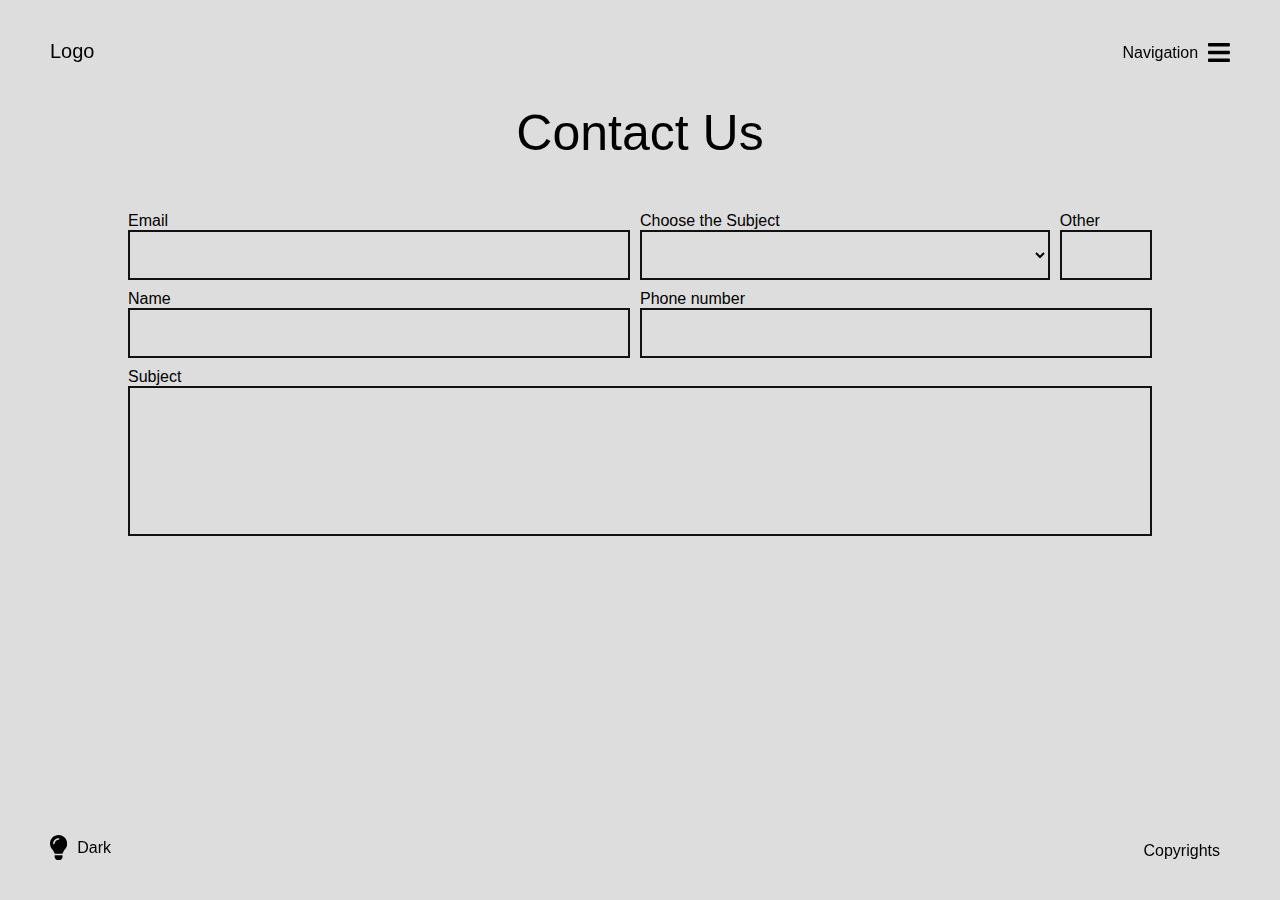
<file: contact.html>
<!DOCTYPE html>
<html lang="en">
	<head>
		<title>Logo</title>
		<meta charset="utf-8">
		<meta name="viewport" content="width=device-width, initial-scale=1.0">
		<link href="http://fonts.cdnfonts.com/css/gotham" rel="stylesheet">
		<link rel="stylesheet" type="text/css" href="contact.css">
		<link rel="stylesheet" type="text/css" href="general.css">
		<script type="text/javascript" src="myscripts.js"></script>
	</head>
	<body>
		<header>
			<div class="ui ui-top">
				<a href="/index" class="title">Logo</a>
			</div>
			<div class="ui ui-top">
				<div>
					<button onclick="openNav()">
						<span>Navigation</span>
						<svg aria-hidden="true" focusable="false" data-prefix="fas" data-icon="bars" class="svg-inline--fa fa-bars fa-w-14" role="img" xmlns="http://www.w3.org/2000/svg" viewBox="0 0 448 512">
							<path fill="currentColor" d="M16 132h416c8.837 0 16-7.163 16-16V76c0-8.837-7.163-16-16-16H16C7.163 60 0 67.163 0 76v40c0 8.837 7.163 16 16 16zm0 160h416c8.837 0 16-7.163 16-16v-40c0-8.837-7.163-16-16-16H16c-8.837 0-16 7.163-16 16v40c0 8.837 7.163 16 16 16zm0 160h416c8.837 0 16-7.163 16-16v-40c0-8.837-7.163-16-16-16H16c-8.837 0-16 7.163-16 16v40c0 8.837 7.163 16 16 16z"></path>
						</svg>
					</button>
				</div>
			</div>
		</header>
		<div class="ui ui-bottom">
			<div>
				<button>
					<svg aria-hidden="true" focusable="false" data-prefix="fas" data-icon="lightbulb" class="svg-inline--fa fa-lightbulb fa-w-11" role="img" xmlns="http://www.w3.org/2000/svg" viewBox="0 0 352 512">
						<path fill="currentColor" d="M96.06 454.35c.01 6.29 1.87 12.45 5.36 17.69l17.09 25.69a31.99 31.99 0 0 0 26.64 14.28h61.71a31.99 31.99 0 0 0 26.64-14.28l17.09-25.69a31.989 31.989 0 0 0 5.36-17.69l.04-38.35H96.01l.05 38.35zM0 176c0 44.37 16.45 84.85 43.56 115.78 16.52 18.85 42.36 58.23 52.21 91.45.04.26.07.52.11.78h160.24c.04-.26.07-.51.11-.78 9.85-33.22 35.69-72.6 52.21-91.45C335.55 260.85 352 220.37 352 176 352 78.61 272.91-.3 175.45 0 73.44.31 0 82.97 0 176zm176-80c-44.11 0-80 35.89-80 80 0 8.84-7.16 16-16 16s-16-7.16-16-16c0-61.76 50.24-112 112-112 8.84 0 16 7.16 16 16s-7.16 16-16 16z"></path>
					</svg>
					<span>Dark</span>
				</button>
			</div>
		</div>
		<div class="ui ui-bottom">
			<span>Copyrights</span>
		</div>
		<nav>
			<div class="nav-head">
				<div>
					<a href="/index" class="title">Logo</a>
				</div>
				<div class="social">
					<a href="youtube.com">Youtube</a>
					<span>|</span>
					<a href="soundcloud.com">Soundcloud</a>
					<span>|</span>
					<a href="facebook.com">Facebook</a>
				</div>
				<div>
					<div>
						<button onclick="closeNav()">
							<span>Close</span>
							<svg aria-hidden="true" focusable="false" data-prefix="fas" data-icon="times" class="svg-inline--fa fa-times fa-w-11" role="img" xmlns="http://www.w3.org/2000/svg" viewBox="0 0 352 512">
								<path fill="currentColor" d="M242.72 256l100.07-100.07c12.28-12.28 12.28-32.19 0-44.48l-22.24-22.24c-12.28-12.28-32.19-12.28-44.48 0L176 189.28 75.93 89.21c-12.28-12.28-32.19-12.28-44.48 0L9.21 111.45c-12.28 12.28-12.28 32.19 0 44.48L109.28 256 9.21 356.07c-12.28 12.28-12.28 32.19 0 44.48l22.24 22.24c12.28 12.28 32.2 12.28 44.48 0L176 322.72l100.07 100.07c12.28 12.28 32.2 12.28 44.48 0l22.24-22.24c12.28-12.28 12.28-32.19 0-44.48L242.72 256z"></path>
							</svg>
						</button>
					</div>
				</div>
			</div>
			<div class="nav-content">
				<div>
					<ul>
						<li><a href="/index">Home</a></li>
						<li><a href="/upcoming">Upcoming</a></li>
						<li><a href="/music">Music</a></li>
						<li><a href="/about">About Us</a></li>
						<li><a href="/merch">Merch</a></li>
						<li><a href="/contact">Contacts</a></li>
					</ul>
				</div>
			</div>
			<div class="nav-foot">
				<div>
					<div>
						<button>
							<svg aria-hidden="true" focusable="false" data-prefix="fas" data-icon="lightbulb" class="svg-inline--fa fa-lightbulb fa-w-11" role="img" xmlns="http://www.w3.org/2000/svg" viewBox="0 0 352 512">
								<path fill="currentColor" d="M96.06 454.35c.01 6.29 1.87 12.45 5.36 17.69l17.09 25.69a31.99 31.99 0 0 0 26.64 14.28h61.71a31.99 31.99 0 0 0 26.64-14.28l17.09-25.69a31.989 31.989 0 0 0 5.36-17.69l.04-38.35H96.01l.05 38.35zM0 176c0 44.37 16.45 84.85 43.56 115.78 16.52 18.85 42.36 58.23 52.21 91.45.04.26.07.52.11.78h160.24c.04-.26.07-.51.11-.78 9.85-33.22 35.69-72.6 52.21-91.45C335.55 260.85 352 220.37 352 176 352 78.61 272.91-.3 175.45 0 73.44.31 0 82.97 0 176zm176-80c-44.11 0-80 35.89-80 80 0 8.84-7.16 16-16 16s-16-7.16-16-16c0-61.76 50.24-112 112-112 8.84 0 16 7.16 16 16s-7.16 16-16 16z"></path>
							</svg>
							<span>Dark</span>
						</button>
					</div>
				</div>
				<div>
					<span>Copyrights</span>
				</div>
			</div>
		</nav>
		<main>
			<div class="co-container">
				<div class="co-head">
					<span>Contact Us</span>
				</div>
				<div class="co-content">
					<form>
						<div class="first">
							<div class="email">
								<label for="email">Email</label>
								<input type="text" id="email" name="email">
							</div>
							<div class="select">
								<label for="chooseSubject">Choose the Subject</label>
								<select id="chooseSubject">
									<option value="" disabled selected hidden></option>
									<option value="option1">Option1</option>
									<option value="option2">Option2</option>
								</select>
							</div>
							<div class="other">
								<label for="other">Other</label>
								<input type="text" id="other" name="other">
							</div>
						</div>
						<div class="second">
							<div class="name">
								<label for="name">Name</label>
								<input type="text" id="name" name="name">
							</div>
							<div class="number">
								<label for="number">Phone number</label>
								<input type="number" id="number" name="phoneNumber">
							</div>
						</div>
						<div class="subject">
							<label for="subject">Subject</label>
							<input type="text" id="subject" name="subject">
						</div>
					</form>
				</div>
			</div>
		</main>
	</body>
</html>
</file>
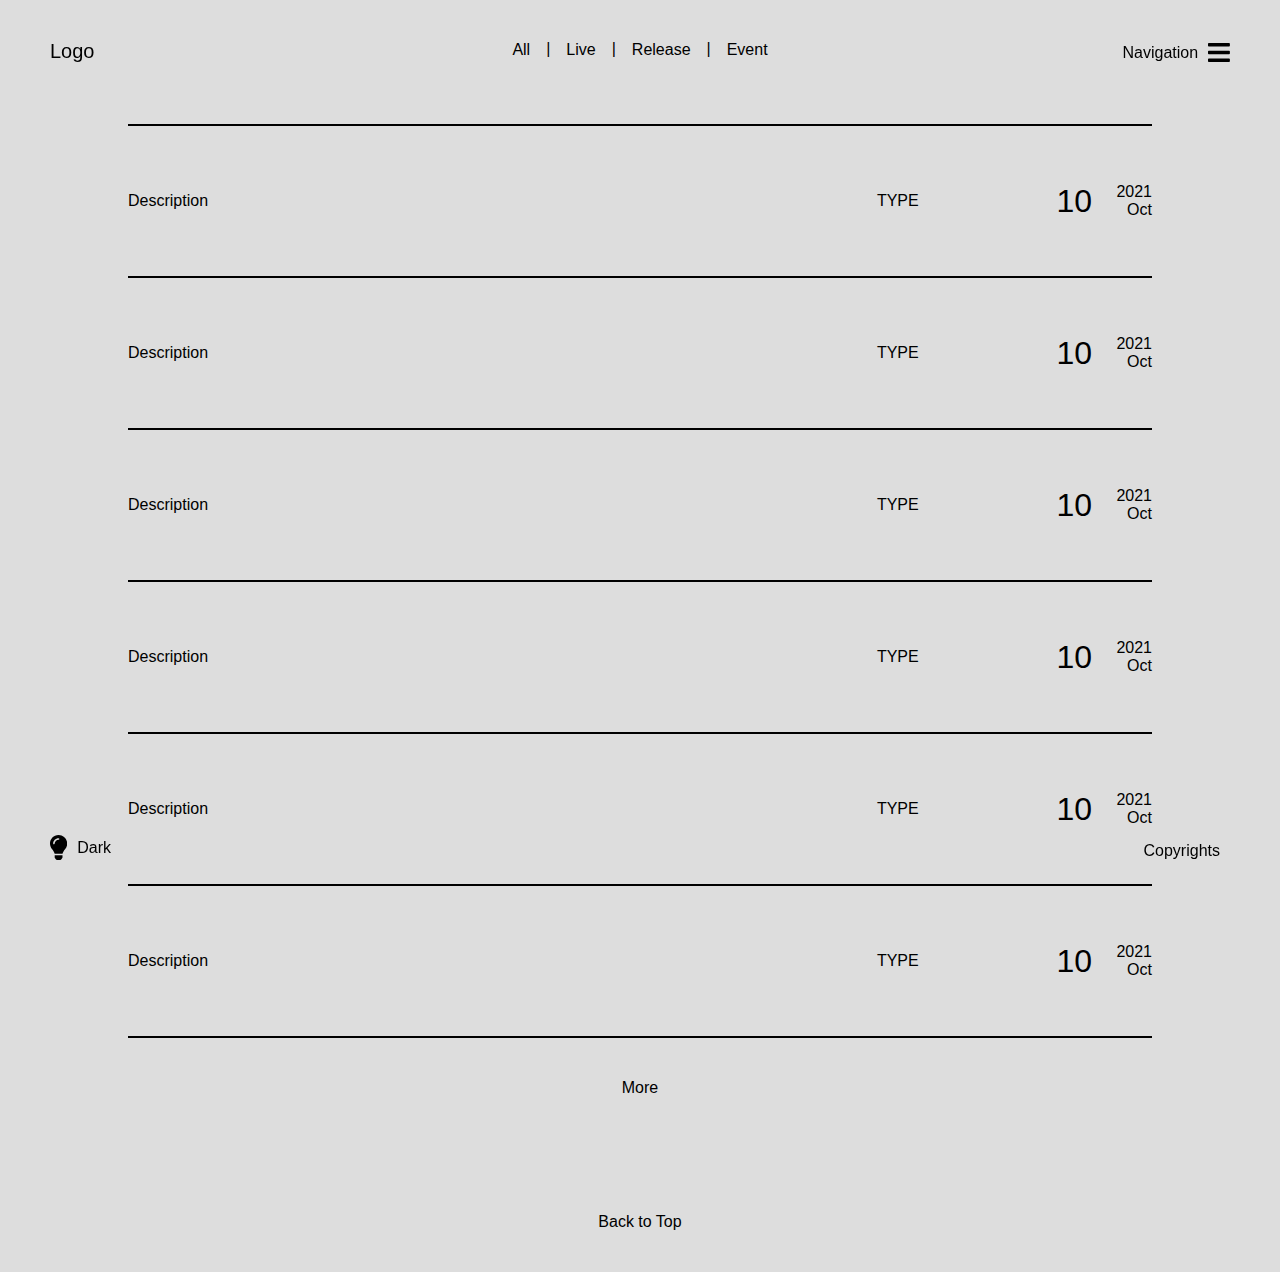
<file: upcoming.html>
<!DOCTYPE html>
<html lang="en">
	<head>
		<title>Upcoming</title>
		<meta charset="utf-8">
		<meta name="viewport" content="width=device-width, initial-scale=1.0">
		<link href="http://fonts.cdnfonts.com/css/gotham" rel="stylesheet">
		<link rel="stylesheet" type="text/css" href="upcoming.css">
		<link rel="stylesheet" type="text/css" href="general.css">
		<script type="text/javascript" src="myscripts.js"></script>
	</head>
	<body>
		<header>
			<div class="ui ui-top">
				<a href="/index" class="title">Logo</a>
			</div>
			<div class="ui ui-top">
				<div>
					<button onclick="openNav()">
						<span>Navigation</span>
						<svg aria-hidden="true" focusable="false" data-prefix="fas" data-icon="bars" class="svg-inline--fa fa-bars fa-w-14" role="img" xmlns="http://www.w3.org/2000/svg" viewBox="0 0 448 512">
							<path fill="currentColor" d="M16 132h416c8.837 0 16-7.163 16-16V76c0-8.837-7.163-16-16-16H16C7.163 60 0 67.163 0 76v40c0 8.837 7.163 16 16 16zm0 160h416c8.837 0 16-7.163 16-16v-40c0-8.837-7.163-16-16-16H16c-8.837 0-16 7.163-16 16v40c0 8.837 7.163 16 16 16zm0 160h416c8.837 0 16-7.163 16-16v-40c0-8.837-7.163-16-16-16H16c-8.837 0-16 7.163-16 16v40c0 8.837 7.163 16 16 16z"></path>
						</svg>
					</button>
				</div>
			</div>
		</header>
		<div class="ui ui-bottom">
			<div>
				<button>
					<svg aria-hidden="true" focusable="false" data-prefix="fas" data-icon="lightbulb" class="svg-inline--fa fa-lightbulb fa-w-11" role="img" xmlns="http://www.w3.org/2000/svg" viewBox="0 0 352 512">
						<path fill="currentColor" d="M96.06 454.35c.01 6.29 1.87 12.45 5.36 17.69l17.09 25.69a31.99 31.99 0 0 0 26.64 14.28h61.71a31.99 31.99 0 0 0 26.64-14.28l17.09-25.69a31.989 31.989 0 0 0 5.36-17.69l.04-38.35H96.01l.05 38.35zM0 176c0 44.37 16.45 84.85 43.56 115.78 16.52 18.85 42.36 58.23 52.21 91.45.04.26.07.52.11.78h160.24c.04-.26.07-.51.11-.78 9.85-33.22 35.69-72.6 52.21-91.45C335.55 260.85 352 220.37 352 176 352 78.61 272.91-.3 175.45 0 73.44.31 0 82.97 0 176zm176-80c-44.11 0-80 35.89-80 80 0 8.84-7.16 16-16 16s-16-7.16-16-16c0-61.76 50.24-112 112-112 8.84 0 16 7.16 16 16s-7.16 16-16 16z"></path>
					</svg>
					<span>Dark</span>
				</button>
			</div>
		</div>
		<div class="ui ui-bottom">
			<span>Copyrights</span>
		</div>
		<nav>
			<div class="nav-head">
				<div>
					<a href="/index" class="title">Logo</a>
				</div>
				<div class="social">
					<a href="youtube.com">Youtube</a>
					<span>|</span>
					<a href="soundcloud.com">Soundcloud</a>
					<span>|</span>
					<a href="facebook.com">Facebook</a>
				</div>
				<div>
					<div>
						<button onclick="closeNav()">
							<span>Close</span>
							<svg aria-hidden="true" focusable="false" data-prefix="fas" data-icon="times" class="svg-inline--fa fa-times fa-w-11" role="img" xmlns="http://www.w3.org/2000/svg" viewBox="0 0 352 512">
								<path fill="currentColor" d="M242.72 256l100.07-100.07c12.28-12.28 12.28-32.19 0-44.48l-22.24-22.24c-12.28-12.28-32.19-12.28-44.48 0L176 189.28 75.93 89.21c-12.28-12.28-32.19-12.28-44.48 0L9.21 111.45c-12.28 12.28-12.28 32.19 0 44.48L109.28 256 9.21 356.07c-12.28 12.28-12.28 32.19 0 44.48l22.24 22.24c12.28 12.28 32.2 12.28 44.48 0L176 322.72l100.07 100.07c12.28 12.28 32.2 12.28 44.48 0l22.24-22.24c12.28-12.28 12.28-32.19 0-44.48L242.72 256z"></path>
							</svg>
						</button>
					</div>
				</div>
			</div>
			<div class="nav-content">
				<div>
					<ul>
						<li><a href="/index">Home</a></li>
						<li><a href="/upcoming">Upcoming</a></li>
						<li><a href="/music">Music</a></li>
						<li><a href="/about">About Us</a></li>
						<li><a href="/merch">Merch</a></li>
						<li><a href="/contact">Contacts</a></li>
					</ul>
				</div>
			</div>
			<div class="nav-foot">
				<div>
					<div>
						<button>
							<svg aria-hidden="true" focusable="false" data-prefix="fas" data-icon="lightbulb" class="svg-inline--fa fa-lightbulb fa-w-11" role="img" xmlns="http://www.w3.org/2000/svg" viewBox="0 0 352 512">
								<path fill="currentColor" d="M96.06 454.35c.01 6.29 1.87 12.45 5.36 17.69l17.09 25.69a31.99 31.99 0 0 0 26.64 14.28h61.71a31.99 31.99 0 0 0 26.64-14.28l17.09-25.69a31.989 31.989 0 0 0 5.36-17.69l.04-38.35H96.01l.05 38.35zM0 176c0 44.37 16.45 84.85 43.56 115.78 16.52 18.85 42.36 58.23 52.21 91.45.04.26.07.52.11.78h160.24c.04-.26.07-.51.11-.78 9.85-33.22 35.69-72.6 52.21-91.45C335.55 260.85 352 220.37 352 176 352 78.61 272.91-.3 175.45 0 73.44.31 0 82.97 0 176zm176-80c-44.11 0-80 35.89-80 80 0 8.84-7.16 16-16 16s-16-7.16-16-16c0-61.76 50.24-112 112-112 8.84 0 16 7.16 16 16s-7.16 16-16 16z"></path>
							</svg>
							<span>Dark</span>
						</button>
					</div>
				</div>
				<div>
					<span>Copyrights</span>
				</div>
			</div>
		</nav>
		<main>
			<div class="up-header">
				<button>All</button>
				<span>|</span>
				<button>Live</button>
				<span>|</span>
				<button>Release</button>
				<span>|</span>
				<button>Event</button>
			</div>
			<div class="up-content">
				<ul class="up-list">
					<li>
						<a href="">
							<div class="desc">
								<span>Description</span>
							</div>
							<div class="type">
								<span>Type</span>
							</div>
							<div class="date">
								<div>
									<span>10</span>
								</div>
								<div class="month">
									<span>2021</span>
									<span>Oct</span>
								</div>
							</div>
						</a>
					</li>
					<li>
						<a href="">
							<div class="desc">
								<span>Description</span>
							</div>
							<div class="type">
								<span>Type</span>
							</div>
							<div class="date">
								<div>
									<span>10</span>
								</div>
								<div class="month">
									<span>2021</span>
									<span>Oct</span>
								</div>
							</div>
						</a>
					</li>
					<li>
						<a href="">
							<div class="desc">
								<span>Description</span>
							</div>
							<div class="type">
								<span>Type</span>
							</div>
							<div class="date">
								<div>
									<span>10</span>
								</div>
								<div class="month">
									<span>2021</span>
									<span>Oct</span>
								</div>
							</div>
						</a>
					</li>
					<li>
						<a href="">
							<div class="desc">
								<span>Description</span>
							</div>
							<div class="type">
								<span>Type</span>
							</div>
							<div class="date">
								<div>
									<span>10</span>
								</div>
								<div class="month">
									<span>2021</span>
									<span>Oct</span>
								</div>
							</div>
						</a>
					</li>
					<li>
						<a href="">
							<div class="desc">
								<span>Description</span>
							</div>
							<div class="type">
								<span>Type</span>
							</div>
							<div class="date">
								<div>
									<span>10</span>
								</div>
								<div class="month">
									<span>2021</span>
									<span>Oct</span>
								</div>
							</div>
						</a>
					</li>
					<li>
						<a href="">
							<div class="desc">
								<span>Description</span>
							</div>
							<div class="type">
								<span>Type</span>
							</div>
							<div class="date">
								<div>
									<span>10</span>
								</div>
								<div class="month">
									<span>2021</span>
									<span>Oct</span>
								</div>
							</div>
						</a>
					</li>
				</ul>
				<div class="extend-button">
					<button>More</button>
				</div>
			</div>
		</main>
		<footer>
			<button>Back to Top</button>
		</footer>
	</body>
</html>
</file>
<file: contact.css>
main {
	width: 100%;
	padding-top: 40px;
}
	.co-container {
		width: 80%;
		padding: 5% 10%;
	}
		.co-head {
			text-align: center;
			font-size: 50px;
			padding-bottom: 50px; 
		}
		.co-content form {
			display: flex;
			flex-direction: column;
			justify-content: space-between;
			gap: 10px;
		}
			.co-content form label {
				margin-bottom: 5px;
			}
			.first {
				display: flex;
				justify-content: space-between;
			}
				.email {
					width: 49%;
				}
				.select {
					width: 40%;
				}
				.other {
					width: 9%;
				}
			.second {
				display: flex;
				justify-content: space-between;
			}
				.name {
					width: 49%;
				}
				.number {
					width: 50%;
				}
			.subject {

			}
				.subject input {
					height: 150px;
					line-height: 10px;
					padding: 0 5px;
				}
</file>
<file: general.css>
/* TYPOGRAPHY */
body, button, option {
	color: black;
	font-family: 'Gotham', sans-serif;
	font-size: 16px;
}
a {
	text-decoration: none;
	color: black;
}
.title {
	font-size: 20px;
}
/* FORMS */
input, select {
	width: 100%;
	border: 2px solid #111111;
	background: #dddddd;
	height: 50px;
	box-sizing: border-box;
	font-family: 'Gotham', sans-serif;
	font-size: 20px;
}
/* STRUCTURE */
body, html {
	margin: 0;
	height: 100%;
	width: 100%;
	background-color: #dddddd;
	position: absolute;
}
	header {
		height: 0;
		width: 100%;
	}
		.ui-top {
			align-items: flex-end;
			top: 40px;
		}
		.ui-top:nth-of-type(odd) {
			left: 50px;
		}
		.ui-top:nth-of-type(even) {
			right: 50px;
		}
			.ui-top button {
				justify-content: flex-end;
			}
	.ui-bottom {
		align-items: flex-start;
		bottom: 40px;
	}
	.ui-bottom:nth-of-type(odd) {
		left: 50px;
	}
	.ui-bottom:nth-of-type(even) {
		right: 50px;
	}
	main .ui-bottom {
		right: 50px;
	}
.ui {
	display: flex;
	position: fixed;
	z-index: 90;
}
	.ui span {
		padding: 0 10px;
	}
	.ui div {
		display: flex;
		align-items: center;
		border: none;
		width: 100%;
	}
	.ui div button {
		display: flex;
		align-items: center;
		width: 100%;
		padding: 0;
	}
button {
	background-color: transparent;
	border: none;
	cursor: pointer;
}
button svg {
	height: 25px;
}
.extend-button {
	border-top: solid black 2px;
	text-align: center;
	padding-top: 40px;
}
footer {
	display: flex;
	justify-content: center;
	padding-bottom: 40px;
	margin-top: 50px;
}
/* NAV */
nav {
	height: 0%;
	width: 100%;
	position: fixed;
	top: 0;
	left: 0;
	color: white;
	background-color: #111111;
	overflow-y: hidden;
	transition: 0.5s;
	z-index: 100;
}
	nav button, nav a {
		color: white;
	}
	nav button {
		display: flex;
		align-items: center;
	}
		nav button span {
			padding: 0 10px;
		}
	nav div {
		position: relative;
		text-align: center;
	}
	.nav-head {
		display: flex;
		justify-content: space-between;
		align-items: center;
		margin: 40px 50px;
		color: white;
	}
		.social {
			position: absolute;
			width: 100%;
		}
	.nav-content {
		width: 100%;
		height: 100%;
		position: relative;
		z-index: 99;
	}
		.nav-content ul {
			list-style-type: none;
		}
			.nav-content a {
				padding: 10px;
				font-size: 50px;
			}
	.nav-foot {
		width: calc(100% - 100px);
		display: flex;
		justify-content: space-between;
		align-items: center;
		margin: 40px 50px;
		bottom: 0;
		position: absolute;
	}
</file>
<file: upcoming.css>
main {
	width: 100%;
	padding-top: 40px;
}
	.up-header {
		display: flex;
		justify-content: center;
		gap: 10px;
	}
	.up-content {
		padding: 5% 10%;
		width: 80%;
	}
		.up-list {
			list-style-type: none;
			margin: 0;
			padding: 0;
		}
			.up-list li {
				height: 150px;
				border-top: solid black 2px;
			}
				.up-list li a {
					display: flex;
					justify-content: space-between;
					align-items: center;
					height: 100%;
				}
					.desc {
						width: 65%;
					}
					.type {
						text-transform: uppercase;
					}
					.date {
						width: 150px;
						display: flex;
						justify-content: flex-end;
						gap: 10px;
					}
					.date div:nth-of-type(1) {
						font-size: 32px;
					}
						.month {
							width: 50px;
							text-align: right;
						}
</file>
